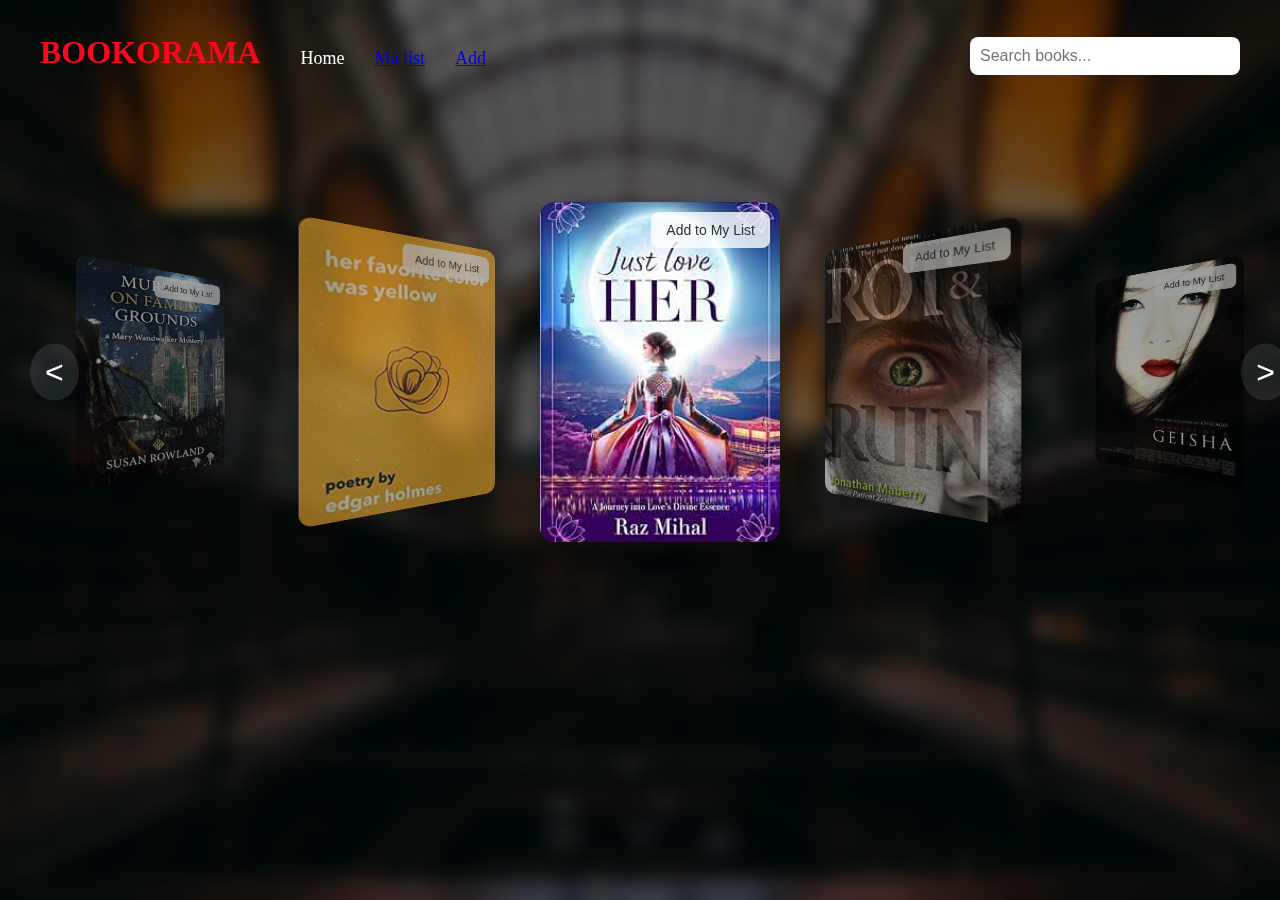
<file: js3d/index.html>
<!DOCTYPE html>
<html lang="en">

<head>
    <meta charset="UTF-8">
    <meta name="viewport" content="width=device-width, initial-scale=1.0">
    <title>Document</title>
    <link rel="stylesheet" href="style.css">
</head>

<body>
    <div>
        <header>
            <div class="header">
                <h1 class="logo">BOOKORAMA</h1>
                <ul>
                    <li>Home</li>
                    <li><a href="ma-list.html">Ma list</a></li>
                    <li><a href="add.html">Add</a></li>
                </ul>
            </div>
            <input type="text" id="searchInput" onkeyup="searchBooks()" placeholder="Search books..." />
        </header>

        <div class="slider">
            <button id="next">></button>
            <button id="prev"><</button>
        </div>


    
    </div>

    <script src="app.js"></script>
</body>

</html>
</file>
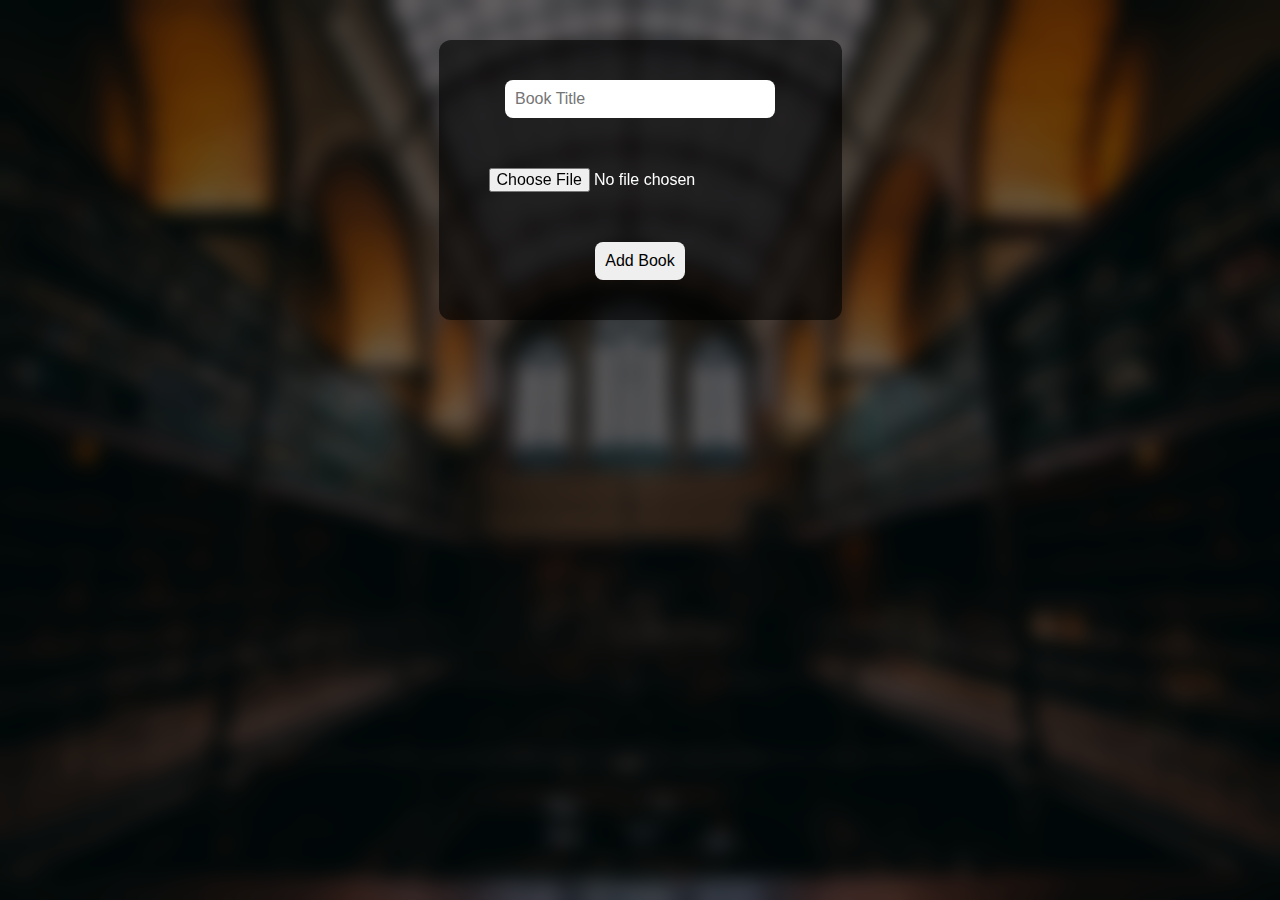
<file: js3d/add.html>
<!DOCTYPE html>
<html lang="en">
<head>
  <meta charset="UTF-8">
  <title>Add New Book</title>
  <link rel="stylesheet" href="style.css">
  <style>
    body {
      text-align: center;
      padding: 40px;
      color: white;
    }

    input, button {
      margin: 10px;
      padding: 10px;
      font-size: 16px;
      border-radius: 8px;
      border: none;
    }

    .form-group {
      margin-bottom: 20px;
    }

    form {
      background-color: rgba(0, 0, 0, 0.6);
      display: inline-block;
      padding: 30px;
      border-radius: 12px;
    }
  </style>
</head>
<body>
    <form id="addBookForm">
        <div class="form-group">
          <input type="text" id="bookName" placeholder="Book Title" required>
        </div>
        <div class="form-group">
          <input type="file" id="bookImage" accept="image/*" required>
        </div>
        <button type="submit">Add Book</button>
    </form>
      
 
  <script>
  document.getElementById('addBookForm').addEventListener('submit', function (e) {
    e.preventDefault();

    const title = document.getElementById('bookName').value;
    const imageInput = document.getElementById('bookImage');
    const file = imageInput.files[0];

    if (!title || !file) {
      alert('Please enter a title and choose an image');
      return;
    }

    const reader = new FileReader();
    reader.onload = function () {
      const imageBase64 = reader.result;

      let books = JSON.parse(localStorage.getItem('allBooks')) || [];
      books.push({ title: title, image: imageBase64 });
      localStorage.setItem('allBooks', JSON.stringify(books));

      alert('Book added successfully!');
      window.location.href = 'index.html';
    };

    reader.readAsDataURL(file);
  });


  </script>
</body>
</html>
</file>
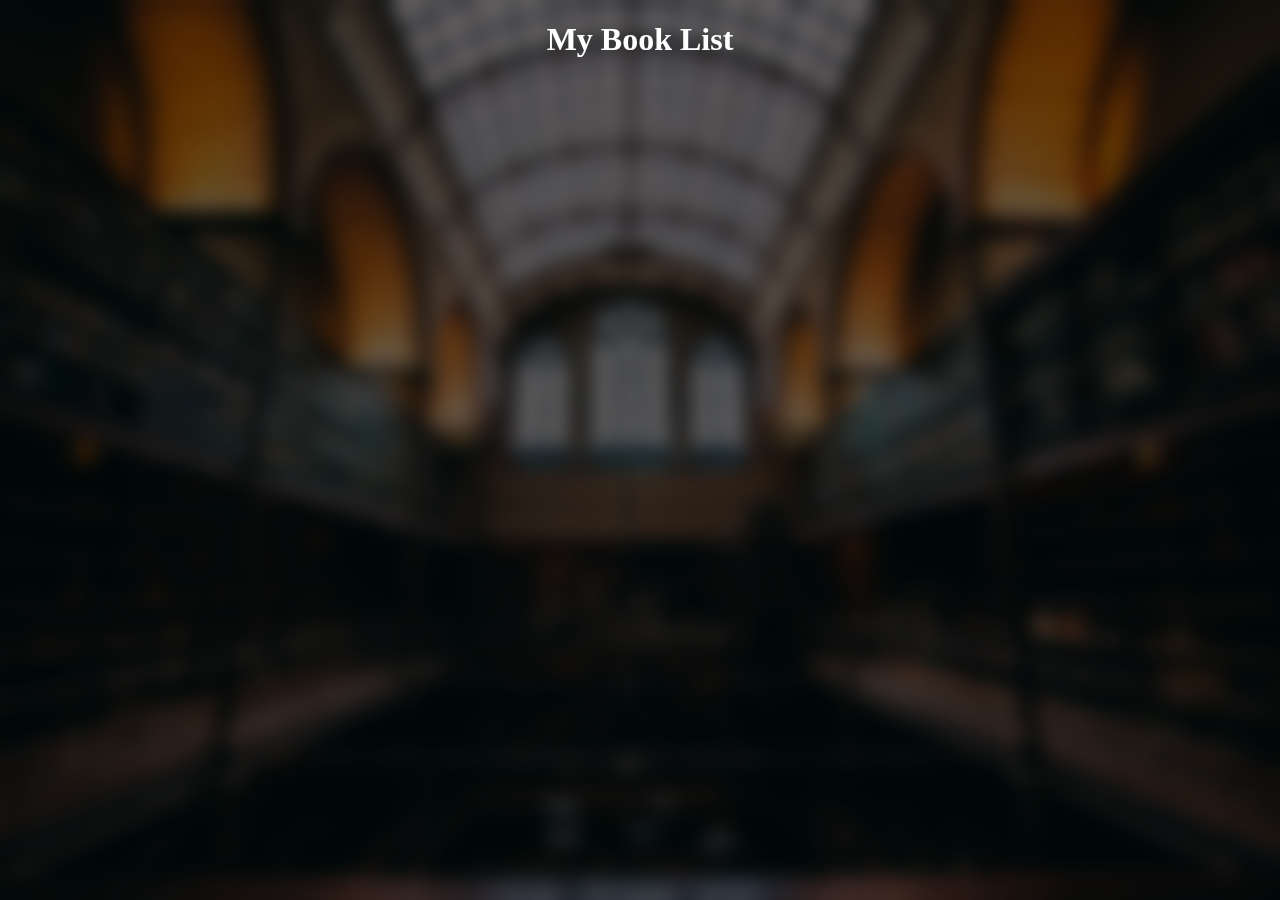
<file: js3d/ma-list.html>
<!DOCTYPE html>
<html lang="en">
<head>
    <meta charset="UTF-8">
    <title>My Book List</title>
    <link rel="stylesheet" href="style.css">
    <style>
        .book-list {
            display: flex;
            flex-wrap: wrap;
            gap: 20px;
            padding: 20px;
        }

        .book {
            position: relative;
            width: 200px;
        }

        .book img {
            width: 100%;
            border-radius: 8px;
        }

        .delete-btn {
            position: absolute;
            top: 10px;
            right: 10px;
            background: red;
            color: white;
            border: none;
            border-radius: 50%;
            padding: 5px 10px;
            cursor: pointer;
        }
    </style>
</head>
<body>
    <h1 style="text-align: center;">My Book List</h1>
    <div class="book-list" id="bookList"></div>

    <script>
        let bookList = document.getElementById('bookList');
        let books = JSON.parse(localStorage.getItem('myBookList')) || [];

        function renderBooks() {
            bookList.innerHTML = ''; 
            books.forEach((src, index) => {
                let div = document.createElement('div');
                div.className = 'book';
                div.innerHTML = `
                    <img src="${src}" alt="Book">
                    <button class="delete-btn" data-index="${index}">X</button>
                `;
                bookList.appendChild(div);
            });

            document.querySelectorAll('.delete-btn').forEach(btn => {
                btn.addEventListener('click', () => {
                    let i = btn.getAttribute('data-index');
                    books.splice(i, 1);
                    localStorage.setItem('myBookList', JSON.stringify(books));
                    renderBooks();
                });
            });
        }

        renderBooks();
    </script>
</body>
</html>
</file>
<file: js3d/style.css>
/* Reset and base styles */
body {
  margin: 0;
  font-family: 'Playfair Display', serif;
  background: url("img/photo-1465929639680-64ee080eb3ed.avif") center/cover no-repeat fixed;
  overflow-x: hidden;
  color: white;
  position: relative;
}

body::before {
  content: "";
  position: fixed;
  inset: 0;
  background: rgba(0, 0, 0, 0.6);
  backdrop-filter: blur(10px);
  -webkit-backdrop-filter: blur(10px);
  z-index: -1;
}

.main-content {
  position: relative;
  z-index: 1;
}

header {
  display: flex;
  justify-content: space-between;
  align-items: center;
  padding: 20px 40px;
}

.header {
  display: flex;
  margin-top: 10px;
}

.logo {
  font-size: 32px;
  font-weight: bold;
  color: #fb061e;
  margin-top: 4px;
}

ul {
  display: flex;
  list-style: none;
  gap: 30px;
  font-size: 18px;
}

ul li {
  cursor: pointer;
  transition: color 0.3s;
}

ul li:hover {
  color: #f70820;
}

input[type="text"] {
  padding: 10px;
  font-size: 16px;
  width: 250px;
  border-radius: 8px;
  border: none;
}

.slider {
  position: relative;
  width: 100vw;
  height: 400px;
  perspective: 1000px;
  display: flex;
  align-items: center;
  justify-content: center;
  padding: 60px 20px;
}

.item {
  position: absolute;
  width: 240px;
  height: 340px;
  border-radius: 14px;
  overflow: hidden;
  transition: transform 0.5s ease, opacity 0.5s ease;
  box-shadow: 0 10px 20px rgba(0, 0, 0, 0.4);
  transform-origin: center;
  text-align: center;
  opacity: 0.5;
}

.item img {
  width: 100%;
  height: 100%;
  object-fit: cover;
  border-radius: 14px;
}

.add-to-list-btn {
  position: absolute;
  top: 10px;
  right: 10px;
  background: rgba(255, 255, 255, 0.8);
  border: none;
  padding: 10px 15px;
  font-size: 14px;
  border-radius: 8px;
  cursor: pointer;
  color: #333;
  transition: background 0.3s ease;
}

.add-to-list-btn:hover {
  background: rgba(255, 255, 255, 0.6);
}

#prev,
#next {
  position: absolute;
  top: 50%;
  transform: translateY(-50%);
  background: rgba(255, 255, 255, 0.1);
  border: none;
  color: white;
  font-size: 32px;
  cursor: pointer;
  z-index: 2;
  padding: 10px 15px;
  border-radius: 50%;
  transition: background 0.3s;
}

#prev:hover,
#next:hover {
  background: rgba(255, 255, 255, 0.2);
}

#prev {
  left: 30px;
}

#next {
  right: 30px;
}

.ma-list {
  margin-top: 30px;
  background-color: rgba(0, 0, 0, 0.7);
  color: white;
  padding: 20px;
  border-radius: 10px;
 
}

.ma-list h2 {
  font-size: 24px;
}
</file>
